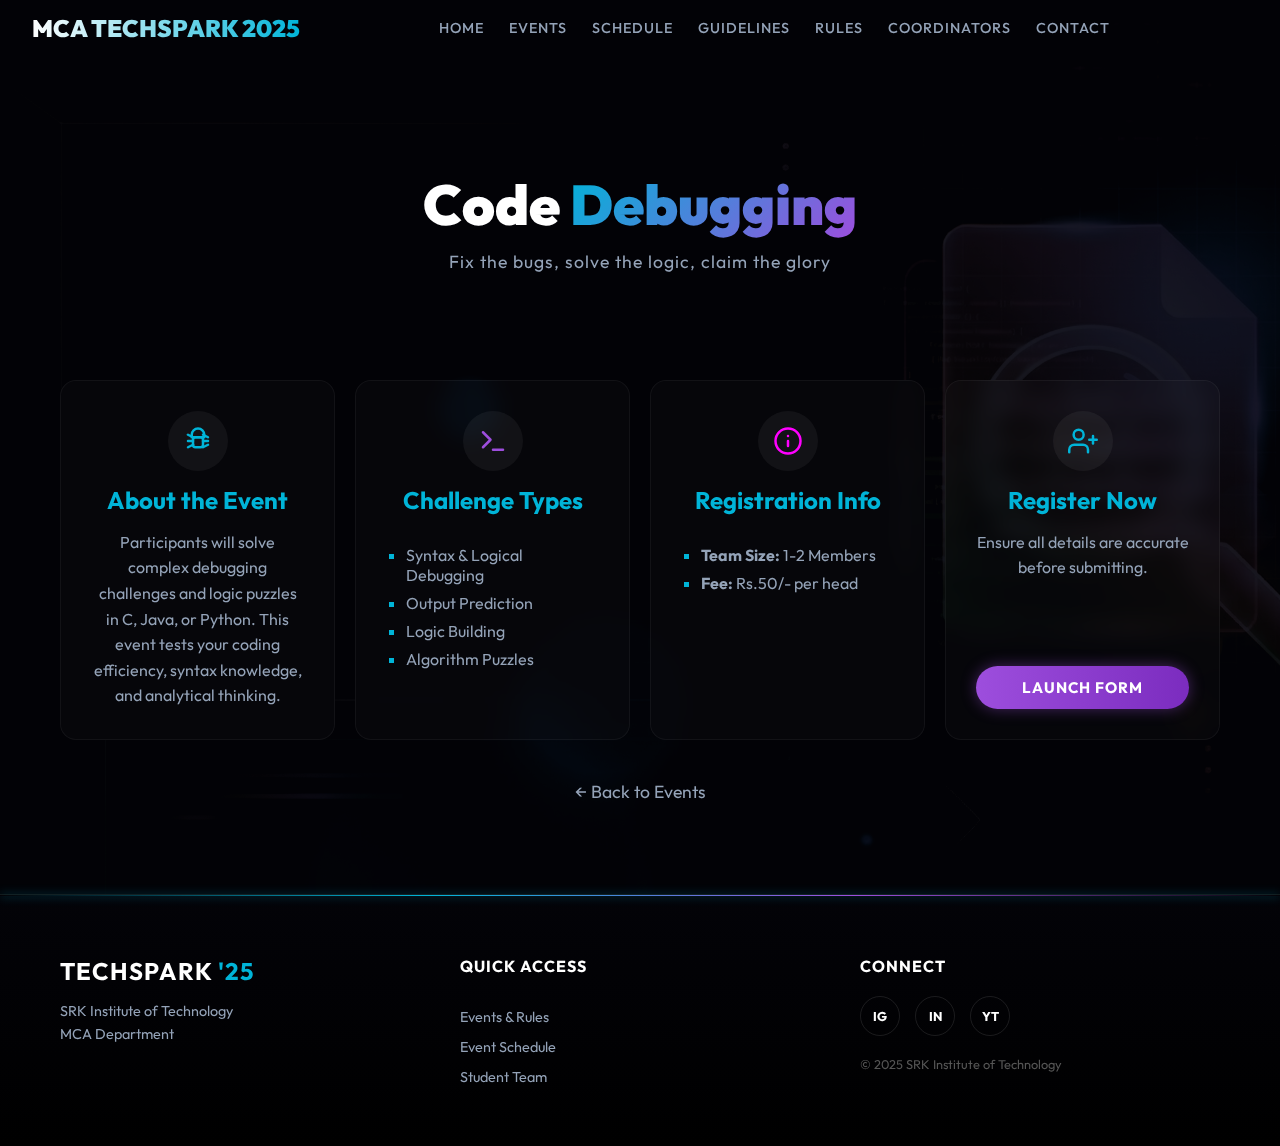
<file: event-debug.html>
<!DOCTYPE html>
<html lang="en">
<head>
    <meta charset="UTF-8">
    <meta name="viewport" content="width=device-width, initial-scale=1.0">
    <meta name="description" content="Debugging & Logic Ladder - SRK TECHSPARK 2025">
    <title>Debugging & Logic – SRK TECHSPARK 2025</title>
    <link rel="stylesheet" href="style.css">
    <script defer src="script.js"></script>
    <style>
        .card ul {
            text-align: left;
            padding-left: 20px;
            color: var(--text-secondary);
            margin-top: 15px;
        }
        .card li { margin-bottom: 8px; list-style-type: square; }
        .card li::marker { color: var(--accent-cyan); }
    </style>
</head>
<body>

    <div class="full-page-bg">
        <img src="Nowater3.jpg" alt="Debugging Background">
        <div class="bg-overlay"></div>
    </div>
    <nav id="navbar">
        <a href="index.html" class="nav-logo">MCA TECHSPARK 2025</a>
        <div class="nav-links">
            <a href="index.html">Home</a>
            <a href="events.html" class="active">Events</a>
            <a href="schedule.html">Schedule</a>
            <a href="guidelines.html">Guidelines</a>
            <a href="rules.html">Rules</a>
            <a href="coordinators.html">Coordinators</a>
            <a href="contact.html">Contact</a>
        </div>
        <div class="mobile-menu-icon">☰</div>
    </nav>

    <header class="page-hero">
        <h1 class="page-title">Code <span class="gradient-text">Debugging</span></h1>
        <p class="page-subtitle">Fix the bugs, solve the logic, claim the glory</p>
    </header>

    <section class="section-container">
        <div class="events-grid-row">

            <div class="card glass-effect">
                <div class="card-icon cyan-glow">
                    <svg viewBox="0 0 24 24" fill="none" stroke="currentColor" stroke-width="2" stroke-linecap="round" stroke-linejoin="round"><rect x="8" y="9" width="8" height="8" rx="2" ry="2"></rect><path d="M12 2a5 5 0 0 0-5 5v2h10V7a5 5 0 0 0-5-5z"></path><line x1="8" y1="12" x2="4" y2="12"></line><line x1="20" y1="12" x2="16" y2="12"></line><line x1="8" y1="15" x2="4" y2="17"></line><line x1="20" y1="15" x2="16" y2="17"></line><line x1="8" y1="9" x2="4" y2="7"></line><line x1="20" y1="9" x2="16" y2="7"></line></svg>
                </div>
                <h3>About the Event</h3>
                <p>
                    Participants will solve complex debugging challenges and logic puzzles in C, Java, or Python. This event tests your coding efficiency, syntax knowledge, and analytical thinking.
                </p>
            </div>

            <div class="card glass-effect">
                <div class="card-icon purple-glow">
                    <svg viewBox="0 0 24 24" fill="none" stroke="currentColor" stroke-width="2" stroke-linecap="round" stroke-linejoin="round"><polyline points="4 17 10 11 4 5"></polyline><line x1="12" y1="19" x2="20" y2="19"></line></svg>
                </div>
                <h3>Challenge Types</h3>
                <ul>
                    <li>Syntax & Logical Debugging</li>
                    <li>Output Prediction</li>
                    <li>Logic Building</li>
                    <li>Algorithm Puzzles</li>
                </ul>
            </div>

            <div class="card glass-effect">
                <div class="card-icon magenta-glow">
                    <svg viewBox="0 0 24 24" fill="none" stroke="currentColor" stroke-width="2" stroke-linecap="round" stroke-linejoin="round"><circle cx="12" cy="12" r="10"></circle><line x1="12" y1="16" x2="12" y2="12"></line><line x1="12" y1="8" x2="12.01" y2="8"></line></svg>
                </div>
                <h3>Registration Info</h3>
                <ul>
                    <li><strong>Team Size:</strong> 1-2 Members</li>
                    <li><strong>Fee:</strong> Rs.50/- per head</li>
                </ul>
            </div>

            <div class="card glass-effect">
                <div class="card-icon cyan-glow">
                    <svg viewBox="0 0 24 24" fill="none" stroke="currentColor" stroke-width="2" stroke-linecap="round" stroke-linejoin="round"><path d="M16 21v-2a4 4 0 0 0-4-4H5a4 4 0 0 0-4 4v2"></path><circle cx="8.5" cy="7" r="4"></circle><line x1="20" y1="8" x2="20" y2="14"></line><line x1="23" y1="11" x2="17" y2="11"></line></svg>
                </div>
                <h3>Register Now</h3>
                <p style="margin-bottom: 20px;">Ensure all details are accurate before submitting.</p>
                
                <button class="btn-event" onclick="openForm('https://forms.gle/TYRLBSiW9sKEd6Zk8')">
                    Launch Form
                </button>
            </div>

        </div>

        <div style="text-align:center; margin-top: 40px; margin-bottom: 40px;">
            <a href="events.html" class="link-view" style="font-size: 1.1rem;">← Back to Events</a>
        </div>
    </section>

    <div class="modal" id="formModal">
        <div class="modal-content">
            <span class="close-btn" onclick="closeForm()">&times;</span>
            <div class="modal-header">
                <h3>Event Registration</h3>
            </div>
            <iframe id="googleForm" src="" title="Registration Form"></iframe>
        </div>
    </div>

    <footer>
        <div class="footer-gradient-line"></div>
        <div class="footer-content">
            <div class="footer-col brand-col">
                <h4 class="footer-logo">TECHSPARK <span class="highlight">'25</span></h4>
                <p class="footer-desc">SRK Institute of Technology<br>MCA Department</p>
            </div>
            <div class="footer-col links-col">
                <h5>Quick Access</h5>
                <a href="events.html">Events & Rules</a>
                <a href="schedule.html">Event Schedule</a>
                <a href="coordinators.html">Student Team</a>
            </div>
            <div class="footer-col social-col">
                <h5>Connect</h5>
                <div class="social-icons">
                    <a href="https://www.instagram.com/srkinstituteoftechnology?igsh=MW1wZTJpMXd5dzNkZw==" target="_blank" class="social-btn">IG</a>
                    <a href="https://www.linkedin.com/school/srk-institute-of-technology-enikepadu-vijayawada-521108-cc-x4-/" target="_blank" class="social-btn">IN</a>
                    <a href="https://youtube.com/@srkinstituteoftechnology?si=50gA45SVZuwklsLE" target="_blank" class="social-btn">YT</a>
                </div>
                <p class="copyright">© 2025 SRK Institute of Technology</p>
            </div>
        </div>
    </footer>

</body>
</html>
</file>
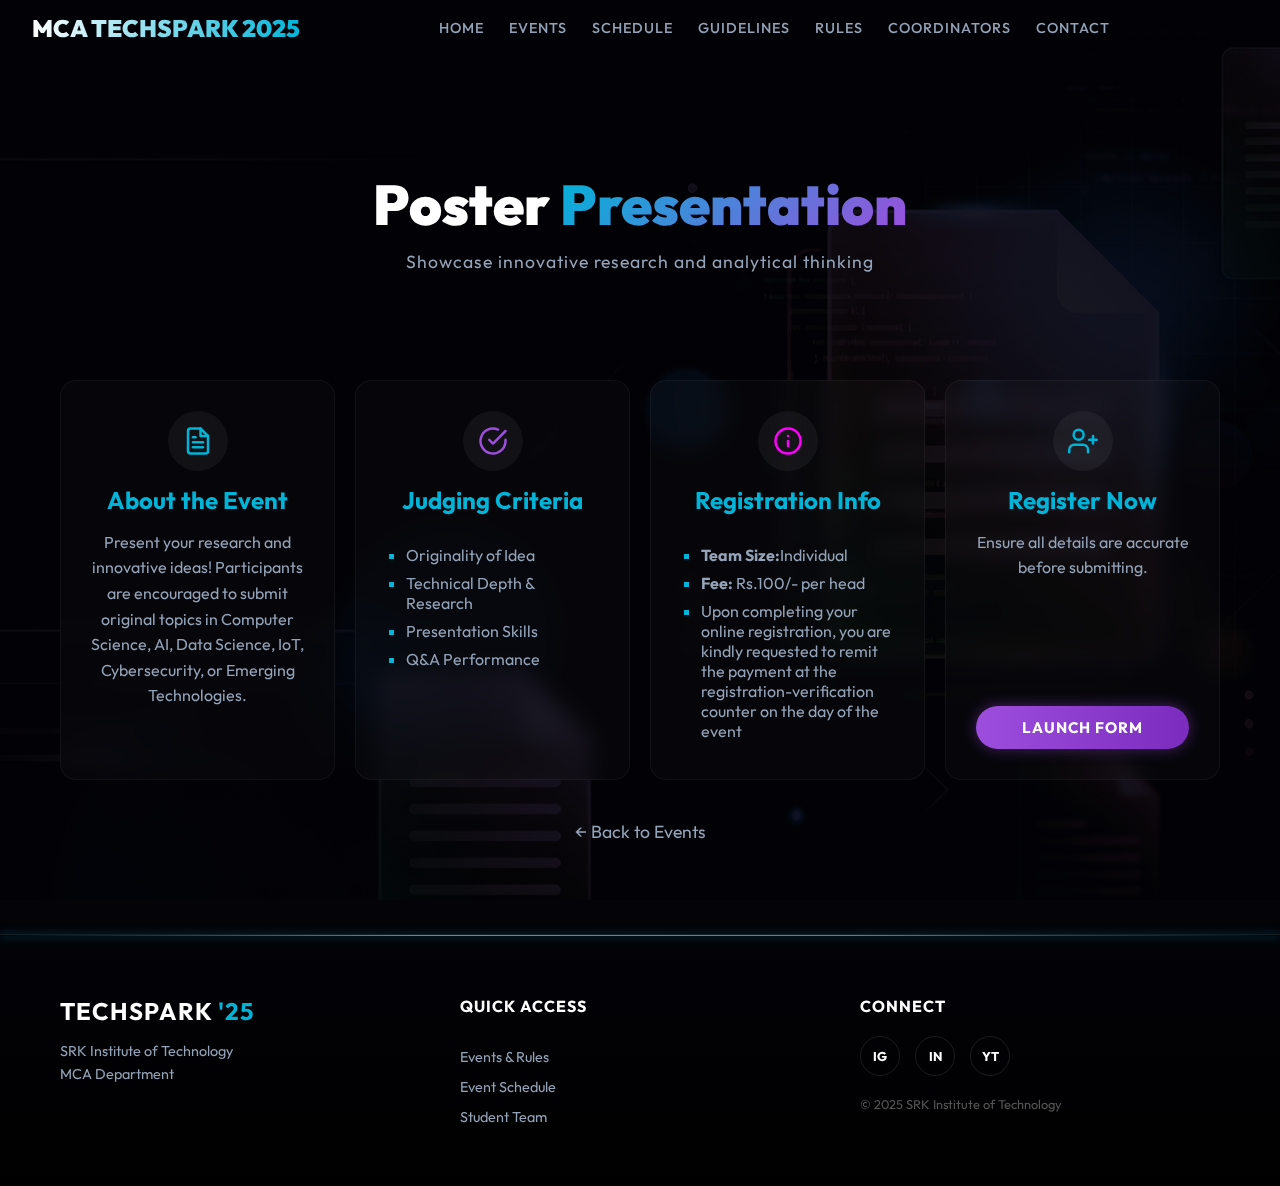
<file: event-paper.html>
<!DOCTYPE html>
<html lang="en">
<head>
    <meta charset="UTF-8">
    <meta name="viewport" content="width=device-width, initial-scale=1.0">
    <meta name="description" content="Poster Presentation - SRK TECHSPARK 2025">
    <title>Poster Presentation – SRK TECHSPARK 2025</title>
    <link rel="stylesheet" href="style.css">
    <script defer src="script.js"></script>
    <style>
        .card ul {
            text-align: left;
            padding-left: 20px;
            color: var(--text-secondary);
            margin-top: 15px;
        }
        .card li { margin-bottom: 8px; list-style-type: square; }
        .card li::marker { color: var(--accent-cyan); }
    </style>
</head>
<body>

    <div class="full-page-bg">
        <img src="Nowater1.jpg" alt="Paper Presentation Background">
        <div class="bg-overlay"></div>
    </div>
    <nav id="navbar">
        <a href="index.html" class="nav-logo">MCA TECHSPARK 2025</a>
        <div class="nav-links">
            <a href="index.html">Home</a>
            <a href="events.html" class="active">Events</a>
            <a href="schedule.html">Schedule</a>
            <a href="guidelines.html">Guidelines</a>
            <a href="rules.html">Rules</a>
            <a href="coordinators.html">Coordinators</a>
            <a href="contact.html">Contact</a>
        </div>
        <div class="mobile-menu-icon">☰</div>
    </nav>

    <header class="page-hero">
        <h1 class="page-title">Poster <span class="gradient-text">Presentation</span></h1>
        <p class="page-subtitle">Showcase innovative research and analytical thinking</p>
    </header>

    <section class="section-container">
        <div class="events-grid-row">

            <div class="card glass-effect">
                <div class="card-icon cyan-glow">
                    <svg viewBox="0 0 24 24" fill="none" stroke="currentColor" stroke-width="2" stroke-linecap="round" stroke-linejoin="round"><path d="M14 2H6a2 2 0 0 0-2 2v16a2 2 0 0 0 2 2h12a2 2 0 0 0 2-2V8z"></path><polyline points="14 2 14 8 20 8"></polyline><line x1="16" y1="13" x2="8" y2="13"></line><line x1="16" y1="17" x2="8" y2="17"></line><polyline points="10 9 9 9 8 9"></polyline></svg>
                </div>
                <h3>About the Event</h3>
                <p>
                    Present your research and innovative ideas! Participants are encouraged to submit original topics in Computer Science, AI, Data Science, IoT, Cybersecurity, or Emerging Technologies.
                </p>
            </div>

            <div class="card glass-effect">
                <div class="card-icon purple-glow">
                    <svg viewBox="0 0 24 24" fill="none" stroke="currentColor" stroke-width="2" stroke-linecap="round" stroke-linejoin="round"><path d="M22 11.08V12a10 10 0 1 1-5.93-9.14"></path><polyline points="22 4 12 14.01 9 11.01"></polyline></svg>
                </div>
                <h3>Judging Criteria</h3>
                <ul>
                    <li>Originality of Idea</li>
                    <li>Technical Depth & Research</li>
                    <li>Presentation Skills</li>
                    <li>Q&A Performance</li>
                </ul>
            </div>

            <div class="card glass-effect">
                <div class="card-icon magenta-glow">
                    <svg viewBox="0 0 24 24" fill="none" stroke="currentColor" stroke-width="2" stroke-linecap="round" stroke-linejoin="round"><circle cx="12" cy="12" r="10"></circle><line x1="12" y1="16" x2="12" y2="12"></line><line x1="12" y1="8" x2="12.01" y2="8"></line></svg>
                </div>
                <h3>Registration Info</h3>
                <ul>
                    <li><strong>Team Size:</strong>Individual</li>
                    <li><strong>Fee:</strong> Rs.100/- per head</li>
                    <li>Upon completing your online registration, you are kindly requested to remit the payment at the registration-verification counter on the day of the event</li>
                </ul>
            </div>

            <div class="card glass-effect">
                <div class="card-icon cyan-glow">
                    <svg viewBox="0 0 24 24" fill="none" stroke="currentColor" stroke-width="2" stroke-linecap="round" stroke-linejoin="round"><path d="M16 21v-2a4 4 0 0 0-4-4H5a4 4 0 0 0-4 4v2"></path><circle cx="8.5" cy="7" r="4"></circle><line x1="20" y1="8" x2="20" y2="14"></line><line x1="23" y1="11" x2="17" y2="11"></line></svg>
                </div>
                <h3>Register Now</h3>
                <p style="margin-bottom: 20px;">Ensure all details are accurate before submitting.</p>
                
                <button class="btn-event" onclick="openForm('https://forms.gle/jZgibckoqttJuYvXA')">
                    Launch Form
                </button>
            </div>

        </div>

        <div style="text-align:center; margin-top: 40px; margin-bottom: 40px;">
            <a href="events.html" class="link-view" style="font-size: 1.1rem;">← Back to Events</a>
        </div>
    </section>

    <div class="modal" id="formModal">
        <div class="modal-content">
            <span class="close-btn" onclick="closeForm()">&times;</span>
            <div class="modal-header">
                <h3>Event Registration</h3>
            </div>
            <iframe id="googleForm" src="" title="Registration Form"></iframe>
        </div>
    </div>

    <footer>
        <div class="footer-gradient-line"></div>
        <div class="footer-content">
            <div class="footer-col brand-col">
                <h4 class="footer-logo">TECHSPARK <span class="highlight">'25</span></h4>
                <p class="footer-desc">SRK Institute of Technology<br>MCA Department</p>
            </div>
            <div class="footer-col links-col">
                <h5>Quick Access</h5>
                <a href="events.html">Events & Rules</a>
                <a href="schedule.html">Event Schedule</a>
                <a href="coordinators.html">Student Team</a>
            </div>
            <div class="footer-col social-col">
                <h5>Connect</h5>
                <div class="social-icons">
                    <a href="https://www.instagram.com/srkinstituteoftechnology?igsh=MW1wZTJpMXd5dzNkZw==" target="_blank" class="social-btn">IG</a>
                    <a href="https://www.linkedin.com/school/srk-institute-of-technology-enikepadu-vijayawada-521108-cc-x4-/" target="_blank" class="social-btn">IN</a>
                    <a href="https://youtube.com/@srkinstituteoftechnology?si=50gA45SVZuwklsLE" target="_blank" class="social-btn">YT</a>
                </div>
                <p class="copyright">© 2025 SRK Institute of Technology</p>
            </div>
        </div>
    </footer>

</body>
</html>
</file>
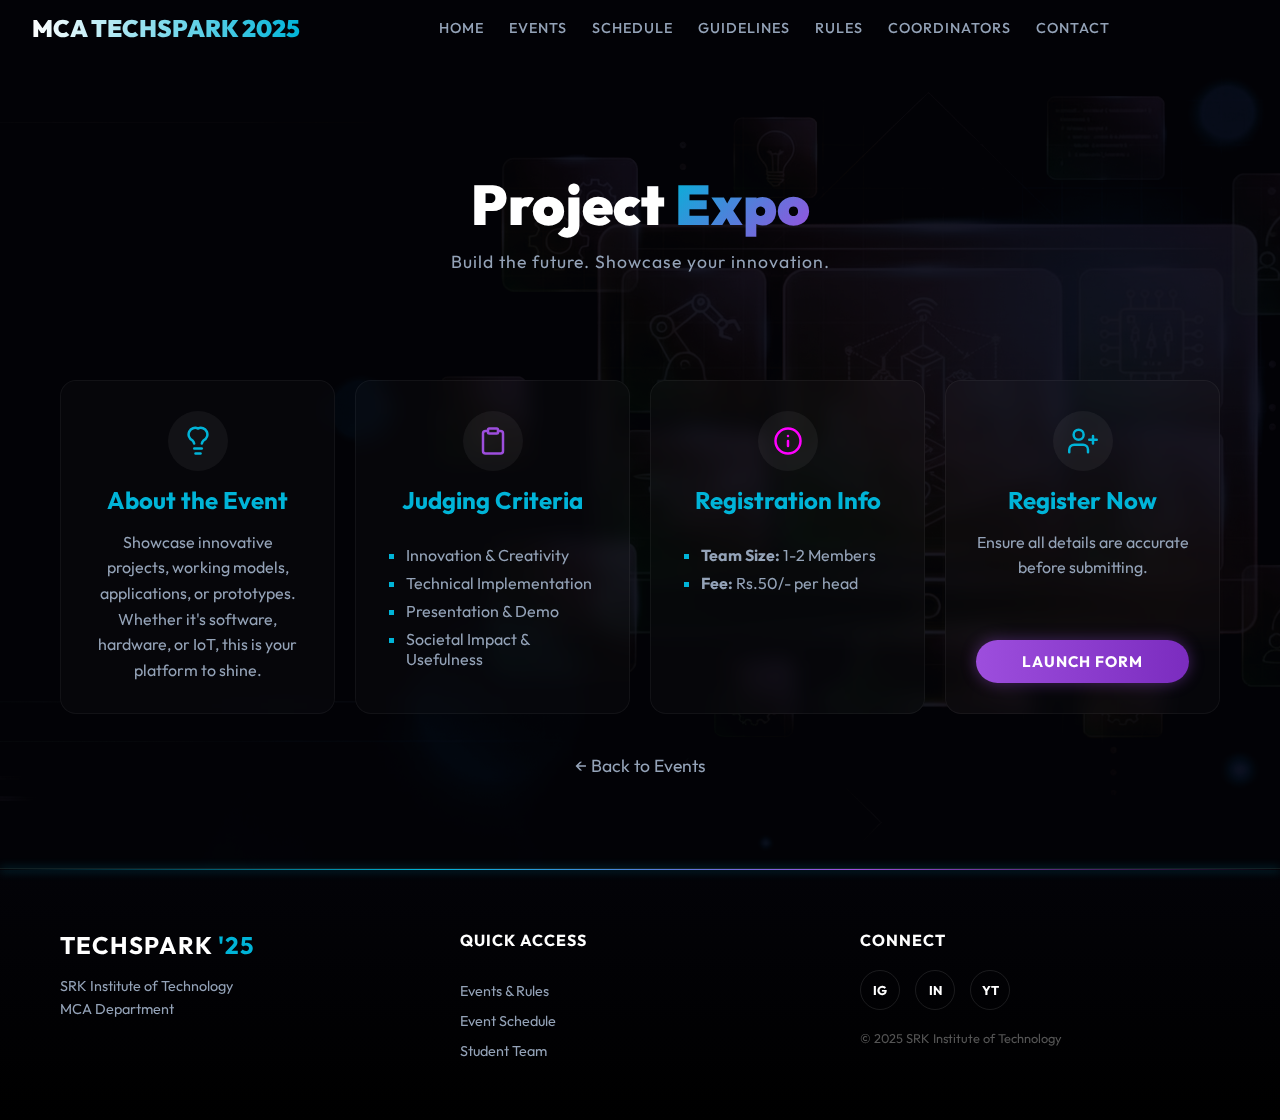
<file: event-project.html>
<!DOCTYPE html>
<html lang="en">
<head>
    <meta charset="UTF-8">
    <meta name="viewport" content="width=device-width, initial-scale=1.0">
    <meta name="description" content="Project Expo - SRK TECHSPARK 2025">
    <title>Project Expo – SRK TECHSPARK 2025</title>
    <link rel="stylesheet" href="style.css">
    <script defer src="script.js"></script>
    <style>
        .card ul {
            text-align: left;
            padding-left: 20px;
            color: var(--text-secondary);
            margin-top: 15px;
        }
        .card li { margin-bottom: 8px; list-style-type: square; }
        .card li::marker { color: var(--accent-cyan); }
    </style>
</head>
<body>

    <div class="full-page-bg">
        <img src="Nowater4.jpg" alt="Project Expo Background">
        <div class="bg-overlay"></div>
    </div>
    <nav id="navbar">
        <a href="index.html" class="nav-logo">MCA TECHSPARK 2025</a>
        <div class="nav-links">
            <a href="index.html">Home</a>
            <a href="events.html" class="active">Events</a>
            <a href="schedule.html">Schedule</a>
            <a href="guidelines.html">Guidelines</a>
            <a href="rules.html">Rules</a>
            <a href="coordinators.html">Coordinators</a>
            <a href="contact.html">Contact</a>
        </div>
        <div class="mobile-menu-icon">☰</div>
    </nav>

    <header class="page-hero">
        <h1 class="page-title">Project <span class="gradient-text">Expo</span></h1>
        <p class="page-subtitle">Build the future. Showcase your innovation.</p>
    </header>

    <section class="section-container">
        <div class="events-grid-row">

            <div class="card glass-effect">
                <div class="card-icon cyan-glow">
                    <svg viewBox="0 0 24 24" fill="none" stroke="currentColor" stroke-width="2" stroke-linecap="round" stroke-linejoin="round"><line x1="9" y1="18" x2="15" y2="18"></line><line x1="10" y1="22" x2="14" y2="22"></line><path d="M15.09 14c.18-.98.65-1.74 1.41-2.5A4.65 4.65 0 0 0 12 2a4.65 4.65 0 0 0-4.5 9.5c.76.76 1.23 1.52 1.41 2.5"></path></svg>
                </div>
                <h3>About the Event</h3>
                <p>
                    Showcase innovative projects, working models, applications, or prototypes. Whether it's software, hardware, or IoT, this is your platform to shine.
                </p>
            </div>

            <div class="card glass-effect">
                <div class="card-icon purple-glow">
                    <svg viewBox="0 0 24 24" fill="none" stroke="currentColor" stroke-width="2" stroke-linecap="round" stroke-linejoin="round"><path d="M16 4h2a2 2 0 0 1 2 2v14a2 2 0 0 1-2 2H6a2 2 0 0 1-2-2V6a2 2 0 0 1 2-2h2"></path><rect x="8" y="2" width="8" height="4" rx="1" ry="1"></rect></svg>
                </div>
                <h3>Judging Criteria</h3>
                <ul>
                    <li>Innovation & Creativity</li>
                    <li>Technical Implementation</li>
                    <li>Presentation & Demo</li>
                    <li>Societal Impact & Usefulness</li>
                </ul>
            </div>

            <div class="card glass-effect">
                <div class="card-icon magenta-glow">
                    <svg viewBox="0 0 24 24" fill="none" stroke="currentColor" stroke-width="2" stroke-linecap="round" stroke-linejoin="round"><circle cx="12" cy="12" r="10"></circle><line x1="12" y1="16" x2="12" y2="12"></line><line x1="12" y1="8" x2="12.01" y2="8"></line></svg>
                </div>
                <h3>Registration Info</h3>
                <ul>
                    <li><strong>Team Size:</strong> 1-2 Members</li>
                    <li><strong>Fee:</strong> Rs.50/- per head</li>
                </ul>
            </div>

            <div class="card glass-effect">
                <div class="card-icon cyan-glow">
                    <svg viewBox="0 0 24 24" fill="none" stroke="currentColor" stroke-width="2" stroke-linecap="round" stroke-linejoin="round"><path d="M16 21v-2a4 4 0 0 0-4-4H5a4 4 0 0 0-4 4v2"></path><circle cx="8.5" cy="7" r="4"></circle><line x1="20" y1="8" x2="20" y2="14"></line><line x1="23" y1="11" x2="17" y2="11"></line></svg>
                </div>
                <h3>Register Now</h3>
                <p style="margin-bottom: 20px;">Ensure all details are accurate before submitting.</p>
                
                <button class="btn-event" onclick="openForm('https://forms.gle/4Ct3JKKS3rzFyeWD7')">
                    Launch Form
                </button>
            </div>

        </div>

        <div style="text-align:center; margin-top: 40px; margin-bottom: 40px;">
            <a href="events.html" class="link-view" style="font-size: 1.1rem;">← Back to Events</a>
        </div>
    </section>

    <div class="modal" id="formModal">
        <div class="modal-content">
            <span class="close-btn" onclick="closeForm()">&times;</span>
            <div class="modal-header">
                <h3>Event Registration</h3>
            </div>
            <iframe id="googleForm" src="" title="Registration Form"></iframe>
        </div>
    </div>

    <footer>
        <div class="footer-gradient-line"></div>
        <div class="footer-content">
            <div class="footer-col brand-col">
                <h4 class="footer-logo">TECHSPARK <span class="highlight">'25</span></h4>
                <p class="footer-desc">SRK Institute of Technology<br>MCA Department</p>
            </div>
            <div class="footer-col links-col">
                <h5>Quick Access</h5>
                <a href="events.html">Events & Rules</a>
                <a href="schedule.html">Event Schedule</a>
                <a href="coordinators.html">Student Team</a>
            </div>
            <div class="footer-col social-col">
                <h5>Connect</h5>
                <div class="social-icons">
                    <a href="https://www.instagram.com/srkinstituteoftechnology?igsh=MW1wZTJpMXd5dzNkZw==" target="_blank" class="social-btn">IG</a>
                    <a href="https://www.linkedin.com/school/srk-institute-of-technology-enikepadu-vijayawada-521108-cc-x4-/" target="_blank" class="social-btn">IN</a>
                    <a href="https://youtube.com/@srkinstituteoftechnology?si=50gA45SVZuwklsLE" target="_blank" class="social-btn">YT</a>
                </div>
                <p class="copyright">© 2025 SRK Institute of Technology</p>
            </div>
        </div>
    </footer>

</body>
</html>
</file>
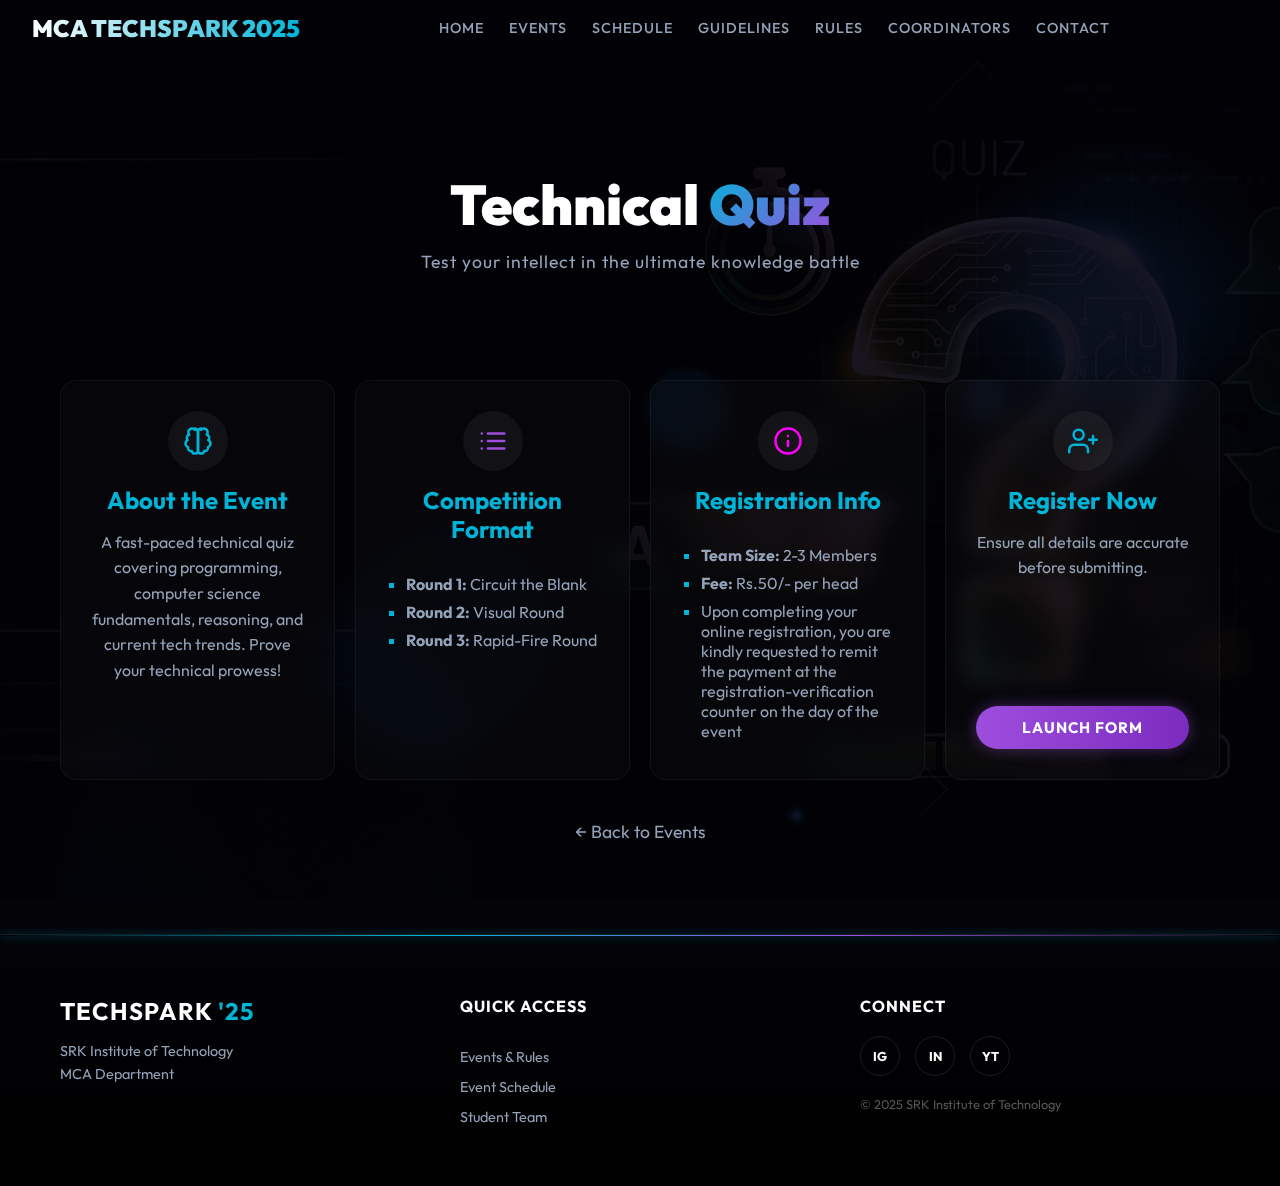
<file: event-quiz.html>
<!DOCTYPE html>
<html lang="en">
<head>
    <meta charset="UTF-8">
    <meta name="viewport" content="width=device-width, initial-scale=1.0">
    <meta name="description" content="Technical Quiz Competition - SRK TECHSPARK 2025">
    <title>Technical Quiz – SRK TECHSPARK 2025</title>
    <link rel="stylesheet" href="style.css">
    <script defer src="script.js"></script>
    <style>
        .card ul {
            text-align: left;
            padding-left: 20px;
            color: var(--text-secondary);
            margin-top: 15px;
        }
        .card li { margin-bottom: 8px; list-style-type: square; }
        .card li::marker { color: var(--accent-cyan); }
    </style>
</head>
<body>

    <div class="full-page-bg">
        <img src="Nowater2.jpg" alt="Quiz Background">
        <div class="bg-overlay"></div>
    </div>
    <nav id="navbar">
        <a href="index.html" class="nav-logo">MCA TECHSPARK 2025</a>
        <div class="nav-links">
            <a href="index.html">Home</a>
            <a href="events.html" class="active">Events</a>
            <a href="schedule.html">Schedule</a>
            <a href="guidelines.html">Guidelines</a>
            <a href="rules.html">Rules</a>
            <a href="coordinators.html">Coordinators</a>
            <a href="contact.html">Contact</a>
        </div>
        <div class="mobile-menu-icon">☰</div>
    </nav>

    <header class="page-hero">
        <h1 class="page-title">Technical <span class="gradient-text">Quiz</span></h1>
        <p class="page-subtitle">Test your intellect in the ultimate knowledge battle</p>
    </header>

    <section class="section-container">
        <div class="events-grid-row">

            <div class="card glass-effect">
                <div class="card-icon cyan-glow">
                    <svg viewBox="0 0 24 24" fill="none" stroke="currentColor" stroke-width="2" stroke-linecap="round" stroke-linejoin="round"><path d="M9.5 2A2.5 2.5 0 0 1 12 4.5v15a2.5 2.5 0 0 1-4.96.44 2.5 2.5 0 0 1-2.96-3.08 3 3 0 0 1-.34-5.58 2.5 2.5 0 0 1 1.32-4.24 2.5 2.5 0 0 1 4.44-4A2.5 2.5 0 0 1 9.5 2Z"></path><path d="M14.5 2A2.5 2.5 0 0 0 12 4.5v15a2.5 2.5 0 0 0 4.96.44 2.5 2.5 0 0 0 2.96-3.08 3 3 0 0 0 .34-5.58 2.5 2.5 0 0 0-1.32-4.24 2.5 2.5 0 0 0-4.44-4A2.5 2.5 0 0 0 14.5 2Z"></path></svg>
                </div>
                <h3>About the Event</h3>
                <p>
                    A fast-paced technical quiz covering programming, computer science fundamentals, reasoning, and current tech trends. Prove your technical prowess!
                </p>
            </div>

            <div class="card glass-effect">
                <div class="card-icon purple-glow">
                    <svg viewBox="0 0 24 24" fill="none" stroke="currentColor" stroke-width="2" stroke-linecap="round" stroke-linejoin="round"><line x1="8" y1="6" x2="21" y2="6"></line><line x1="8" y1="12" x2="21" y2="12"></line><line x1="8" y1="18" x2="21" y2="18"></line><line x1="3" y1="6" x2="3.01" y2="6"></line><line x1="3" y1="12" x2="3.01" y2="12"></line><line x1="3" y1="18" x2="3.01" y2="18"></line></svg>
                </div>
                <h3>Competition Format</h3>
                <ul>
                    <li><strong>Round 1:</strong> Circuit the Blank</li>
                    <li><strong>Round 2:</strong> Visual Round</li>
                    <li><strong>Round 3:</strong> Rapid-Fire Round</li>
                </ul>
            </div>

            <div class="card glass-effect">
                <div class="card-icon magenta-glow">
                    <svg viewBox="0 0 24 24" fill="none" stroke="currentColor" stroke-width="2" stroke-linecap="round" stroke-linejoin="round"><circle cx="12" cy="12" r="10"></circle><line x1="12" y1="16" x2="12" y2="12"></line><line x1="12" y1="8" x2="12.01" y2="8"></line></svg>
                </div>
                <h3>Registration Info</h3>
                <ul>
                    <li><strong>Team Size:</strong> 2-3 Members</li>
                    <li><strong>Fee:</strong> Rs.50/- per head</li>
                    <li>Upon completing your online registration, you are kindly requested to remit the payment at the registration-verification counter on the day of the event</li>
                </ul>
            </div>

            <div class="card glass-effect">
                <div class="card-icon cyan-glow">
                    <svg viewBox="0 0 24 24" fill="none" stroke="currentColor" stroke-width="2" stroke-linecap="round" stroke-linejoin="round"><path d="M16 21v-2a4 4 0 0 0-4-4H5a4 4 0 0 0-4 4v2"></path><circle cx="8.5" cy="7" r="4"></circle><line x1="20" y1="8" x2="20" y2="14"></line><line x1="23" y1="11" x2="17" y2="11"></line></svg>
                </div>
                <h3>Register Now</h3>
                <p style="margin-bottom: 20px;">Ensure all details are accurate before submitting.</p>
                
                <button class="btn-event" onclick="openForm('https://forms.gle/Qy1AHiwvUVfsF3AbA')">
                    Launch Form
                </button>
            </div>

        </div>

        <div style="text-align:center; margin-top: 40px; margin-bottom: 40px;">
            <a href="events.html" class="link-view" style="font-size: 1.1rem;">← Back to Events</a>
        </div>
    </section>

    <div class="modal" id="formModal">
        <div class="modal-content">
            <span class="close-btn" onclick="closeForm()">&times;</span>
            <div class="modal-header">
                <h3>Event Registration</h3>
            </div>
            <iframe id="googleForm" src="" title="Registration Form"></iframe>
        </div>
    </div>

    <footer>
        <div class="footer-gradient-line"></div>
        <div class="footer-content">
            <div class="footer-col brand-col">
                <h4 class="footer-logo">TECHSPARK <span class="highlight">'25</span></h4>
                <p class="footer-desc">SRK Institute of Technology<br>MCA Department</p>
            </div>
            <div class="footer-col links-col">
                <h5>Quick Access</h5>
                <a href="events.html">Events & Rules</a>
                <a href="schedule.html">Event Schedule</a>
                <a href="coordinators.html">Student Team</a>
            </div>
            <div class="footer-col social-col">
                <h5>Connect</h5>
                <div class="social-icons">
                    <a href="https://www.instagram.com/srkinstituteoftechnology?igsh=MW1wZTJpMXd5dzNkZw==" target="_blank" class="social-btn">IG</a>
                    <a href="https://www.linkedin.com/school/srk-institute-of-technology-enikepadu-vijayawada-521108-cc-x4-/" target="_blank" class="social-btn">IN</a>
                    <a href="https://youtube.com/@srkinstituteoftechnology?si=50gA45SVZuwklsLE" target="_blank" class="social-btn">YT</a>
                </div>
                <p class="copyright">© 2025 SRK Institute of Technology</p>
            </div>
        </div>
    </footer>

</body>
</html>
</file>
<file: style.css>
/* --- IMPORTS --- */
@import url('https://fonts.googleapis.com/css2?family=Outfit:wght@300;500;700;900&display=swap');

/* --- 1. DESIGN TOKENS --- */
:root {
    --bg-deep: #030308;
    --accent-purple: #9d4edd;
    --accent-cyan: #00b4d8;
    --glass-surface: rgba(255, 255, 255, 0.03);
    --glass-border: rgba(255, 255, 255, 0.08);
    --text-primary: #ffffff;
    --text-secondary: #94a3b8;
}

* {
    box-sizing: border-box;
}

body {
    margin: 0;
    font-family: 'Outfit', sans-serif;
    background-color: var(--bg-deep);
    color: var(--text-primary);
    overflow-x: hidden;
}

/* --- 2. BACKGROUND MESH --- */
.background-glow {
    position: fixed;
    top: 0;
    left: 0;
    width: 100vw;
    height: 100vh;
    z-index: -1;
    background: 
        radial-gradient(circle at 15% 50%, rgba(86, 11, 173, 0.15) 0%, transparent 50%),
        radial-gradient(circle at 85% 30%, rgba(72, 202, 228, 0.15) 0%, transparent 50%);
    filter: blur(60px);
}

/* --- 3. NAVIGATION --- */
nav {
    display: flex;
    align-items: center;
    justify-content: space-between; 
    padding: 0.8rem 2rem;
    position: fixed;
    width: 100%;
    top: 0;
    z-index: 1000;
    transition: background 0.3s, backdrop-filter 0.3s;
}

nav.scrolled {
    background: rgba(3, 3, 8, 0.85);
    backdrop-filter: blur(12px);
    border-bottom: 1px solid var(--glass-border);
}

.nav-logo {
    font-weight: 900;
    font-size: 1.5rem;
    background: linear-gradient(90deg, #fff, var(--accent-cyan));
    -webkit-background-clip: text;
    -webkit-text-fill-color: transparent;
    text-decoration: none;
    cursor: pointer;
    z-index: 2;
    flex-shrink: 0; 
}

.nav-links {
    position: static;
    transform: none;
    display: flex;
    gap: 25px;
    margin-left: auto;
    margin-right: auto;
}

.nav-links a {
    color: var(--text-secondary);
    text-decoration: none;
    font-weight: 500;
    font-size: 0.9rem;
    text-transform: uppercase;
    letter-spacing: 1px;
    transition: color 0.3s;
    white-space: nowrap; 
}

.nav-links a:hover {
    color: #fff;
    text-shadow: 0 0 10px var(--accent-cyan);
}

.mobile-menu-icon {
    display: none;
    cursor: pointer;
    font-size: 1.5rem;
    color: white;
}

/* --- 4. HERO SECTION --- */
.hero {
    min-height: 90vh; 
    display: flex;
    flex-direction: column;
    justify-content: center;
    align-items: center;
    text-align: center;
    padding: 100px 20px 60px; 
    position: relative; 
    overflow: hidden;   
}

/* --- SRK HEADER --- */
.srk-quantum-header {
    display: flex;
    flex-direction: column; 
    align-items: center;
    justify-content: center;
    width: 100%;
    max-width: 1000px;
    gap: 30px; 
    background: transparent;
    border: none;
    box-shadow: none;
    backdrop-filter: none;
}

.header-left .main-logo {
    height: 140px; 
    width: auto;
    filter: drop-shadow(0 0 20px rgba(0, 180, 216, 0.3)); 
    transition: transform 0.3s;
}

.header-left .main-logo:hover {
    transform: scale(1.05);
}

.header-center {
    text-align: center;
    padding: 0 10px;
}

.institution-name {
    font-size: 2.5rem; 
    margin: 0 0 15px 0;
    font-weight: 800;
    letter-spacing: 1px;
    background: linear-gradient(90deg, var(--accent-cyan), #ffffff, var(--accent-cyan));
    -webkit-background-clip: text;
    -webkit-text-fill-color: transparent;
    text-shadow: 0 0 30px rgba(0, 180, 216, 0.2);
}

.details-line {
    font-size: 1.1rem;
    color: #e2e8f0;
    margin: 6px 0;
    font-weight: 500;
}

.details-line.small {
    font-size: 0.9rem;
    color: var(--text-secondary);
    max-width: 800px;
    margin-left: auto;
    margin-right: auto;
}

.details-line.location {
    font-size: 0.95rem;
    color: var(--accent-cyan);
    margin-top: 15px;
    text-transform: uppercase;
    letter-spacing: 2px;
}

.header-right {
    display: flex;
    gap: 20px;
    align-items: center;
    margin-top: 10px;
}

.header-right .badge {
    height: 70px; 
    width: auto;
    border-radius: 6px;
    background: rgba(255,255,255,0.9);
    padding: 4px;
    box-shadow: 0 0 15px rgba(255,255,255,0.1);
}

/* --- CYBER COLLEGE OVERLAY --- */
.cyber-overlay {
    position: absolute;
    top: 0;
    left: 0;
    width: 100%;
    height: 100%;
    z-index: -1; 
    opacity: 0.6; 
}

.cyber-overlay img {
    width: 100%;
    height: 100%;
    object-fit: cover;
    filter: grayscale(100%) brightness(40%) contrast(120%) sepia(100%) hue-rotate(130deg) saturate(200%);
    animation: zoomIn 10s ease-out infinite alternate;
}

.overlay-gradient {
    position: absolute;
    bottom: 0;
    left: 0;
    width: 100%;
    height: 100%;
    background: linear-gradient(to bottom, transparent 0%, var(--bg-deep) 90%);
}

@keyframes zoomIn {
    0% { transform: scale(1); }
    100% { transform: scale(1.1); }
}

/* ==========================================================================
   5. NEW CARDS (FIXED: NO OVERLAP)
   ========================================================================== */
.section-container {
    max-width: 1200px;
    margin: 20px auto 80px auto; 
    padding: 0 20px;
    position: relative; 
    z-index: 1;
}

.grid {
    display: grid;
    grid-template-columns: repeat(auto-fit, minmax(300px, 1fr));
    gap: 24px;
}

.card {
    background: rgba(255, 255, 255, 0.02);
    border: 1px solid rgba(255, 255, 255, 0.05);
    border-radius: 16px;
    padding: 30px;
    text-align: center;
    position: relative;
    overflow: hidden;
    backdrop-filter: blur(10px);
    
    /* ANIMATION INIT: Slide UP instead of SIDEWAYS */
    opacity: 0; 
    transform: translateY(50px); /* Start lower */
    transition: all 0.8s cubic-bezier(0.25, 1, 0.5, 1);
}

.card.show {
    opacity: 1;
    transform: translateY(0); /* Rise to normal position */
}

/* Delays for Wave Effect */
.card:nth-child(1) { transition-delay: 0.1s; }
.card:nth-child(2) { transition-delay: 0.3s; }
.card:nth-child(3) { transition-delay: 0.5s; }

.card:hover {
    transform: translateY(-10px);
    background: rgba(255, 255, 255, 0.04);
    border-color: rgba(255, 255, 255, 0.2);
    box-shadow: 0 10px 30px rgba(0, 0, 0, 0.5);
    transition-delay: 0s; 
}

.card h3 {
    font-size: 1.5rem;
    margin-top: 0;
    color: var(--accent-cyan);
}

.card p {
    color: var(--text-secondary);
    line-height: 1.6;
}

.card-icon {
    width: 60px;
    height: 60px;
    margin: 0 auto 20px auto;
    border-radius: 50%;
    display: flex;
    align-items: center;
    justify-content: center;
    background: rgba(255, 255, 255, 0.05);
    transition: transform 0.4s, box-shadow 0.4s;
}

.card-icon svg { width: 30px; height: 30px; stroke-width: 2; }
.cyan-glow svg { stroke: var(--accent-cyan); }
.card:hover .cyan-glow { box-shadow: 0 0 20px rgba(0, 180, 216, 0.4); transform: scale(1.1); }
.purple-glow svg { stroke: var(--accent-purple); }
.card:hover .purple-glow { box-shadow: 0 0 20px rgba(157, 78, 221, 0.4); transform: scale(1.1); }
.magenta-glow svg { stroke: #ff00ff; }
.card:hover .magenta-glow { box-shadow: 0 0 20px rgba(255, 0, 255, 0.4); transform: scale(1.1); }


/* ==========================================================================
   6. FOOTER
   ========================================================================== */
footer {
    margin-top: 80px;
    background: linear-gradient(to bottom, rgba(3,3,8,0.95), #000);
    padding: 0;
    position: relative;
    width: 100%;
    z-index: 10;
    border-top: 1px solid var(--glass-border);
}

.footer-gradient-line {
    height: 1px;
    width: 100%;
    background: linear-gradient(90deg, transparent, var(--accent-cyan), var(--accent-purple), transparent);
    box-shadow: 0 0 10px var(--accent-cyan);
}

.footer-content {
    max-width: 1200px;
    margin: 0 auto;
    padding: 60px 20px;
    display: grid;
    grid-template-columns: repeat(auto-fit, minmax(250px, 1fr));
    gap: 40px;
    text-align: left;
}

/* Brand Col */
.footer-logo {
    font-size: 1.5rem;
    color: white;
    margin-bottom: 10px;
    letter-spacing: 1px;
    margin-top: 0;
}
.footer-logo .highlight { color: var(--accent-cyan); }
.footer-desc {
    color: var(--text-secondary);
    font-size: 0.9rem;
    line-height: 1.6;
}

/* Link Cols */
.footer-col h5 {
    color: white;
    font-size: 1rem;
    margin-bottom: 20px;
    text-transform: uppercase;
    letter-spacing: 1px;
    margin-top: 0;
}

.links-col {
    display: flex;
    flex-direction: column;
    gap: 12px;
}
.links-col a {
    color: var(--text-secondary);
    text-decoration: none;
    font-size: 0.9rem;
    transition: color 0.3s, padding-left 0.3s;
}
.links-col a:hover {
    color: var(--accent-cyan);
    padding-left: 5px;
}

/* Social Col */
.social-icons {
    display: flex;
    gap: 15px;
    margin-bottom: 20px;
}
.social-btn {
    width: 40px;
    height: 40px;
    border: 1px solid rgba(255,255,255,0.1);
    border-radius: 50%;
    display: flex;
    align-items: center;
    justify-content: center;
    color: white;
    text-decoration: none;
    font-size: 0.8rem;
    font-weight: bold;
    transition: all 0.3s;
}
.social-btn:hover {
    background: var(--accent-cyan);
    color: black;
    border-color: var(--accent-cyan);
    box-shadow: 0 0 15px var(--accent-cyan);
}
.copyright {
    font-size: 0.8rem;
    color: #555;
    margin: 0;
}

/* ==========================================================================
   RESPONSIVE
   ========================================================================== */

@media (max-width: 1024px) {
    .institution-name { font-size: 2rem; }
    .mobile-menu-icon { display: block; }

    .nav-links {
        display: none; 
        position: absolute;
        top: 100%; 
        left: 0;
        width: 100%;
        flex-direction: column;
        background: rgba(5, 5, 16, 0.95); 
        backdrop-filter: blur(20px);
        border-bottom: 1px solid var(--glass-border);
        padding: 10px 0; 
        gap: 0;
        box-shadow: 0 10px 30px rgba(0,0,0,0.5);
    }

    .nav-links.active {
        display: flex;
        animation: slideDown 0.3s cubic-bezier(0.16, 1, 0.3, 1);
    }

    .nav-links a {
        padding: 12px 0;
        text-align: center;
        width: 100%;
        border-bottom: 1px solid rgba(255, 255, 255, 0.03); 
        font-size: 0.95rem; 
        letter-spacing: 2px;
    }
    
    .nav-links a:last-child { border-bottom: none; }

    .nav-links a:hover {
        background: rgba(255, 255, 255, 0.05);
        color: var(--accent-cyan);
        text-shadow: none; 
    }
}

@media (max-width: 768px) {
    .header-left .main-logo { height: 100px; }
    .institution-name { font-size: 1.6rem; }
    .header-right .badge { height: 50px; }
    .cyber-overlay img { opacity: 0.4; } 

    .footer-content {
        grid-template-columns: 1fr;
        text-align: center;
        gap: 30px;
    }
    .links-col { align-items: center; }
    .social-icons { justify-content: center; }
}

@keyframes slideDown {
    from { opacity: 0; transform: translateY(-10px); }
    to { opacity: 1; transform: translateY(0); }
}
/* ==========================================================================
   7. INNER PAGE STYLES (Events, Schedule, etc.)
   ========================================================================== */

/* Page Hero (Shorter than Index Hero) */
.page-hero {
    min-height: 40vh;
    display: flex;
    flex-direction: column;
    justify-content: center;
    align-items: center;
    text-align: center;
    padding-top: 100px; /* Space for Navbar */
    position: relative;
    overflow: hidden;
}
.page-title, .page-subtitle {
    position: relative;
    z-index: 2;
}
.page-title {
    font-size: 3.5rem;
    font-weight: 900;
    margin: 0;
    color: white;
}

.page-subtitle {
    color: var(--text-secondary);
    font-size: 1.1rem;
    margin-top: 10px;
    letter-spacing: 1px;
}

.gradient-text {
    background: linear-gradient(135deg, var(--accent-cyan), var(--accent-purple));
    -webkit-background-clip: text;
    -webkit-text-fill-color: transparent;
}

/* Card Actions (Buttons & Links) */
.card-actions {
    margin-top: 25px;
    display: flex;
    flex-direction: column;
    gap: 15px;
    align-items: center;
}

.link-view {
    color: var(--text-secondary);
    text-decoration: none;
    font-size: 0.9rem;
    border-bottom: 1px solid transparent;
    transition: all 0.3s;
}

.link-view:hover {
    color: var(--accent-cyan);
    border-bottom-color: var(--accent-cyan);
    padding-left: 5px;
}

/* Neon Register Button */
.btn-event {
    background: linear-gradient(90deg, var(--accent-purple), #7b2cbf);
    color: white;
    border: none;
    padding: 12px 30px;
    border-radius: 50px;
    font-size: 0.95rem;
    font-weight: bold;
    cursor: pointer;
    box-shadow: 0 0 15px rgba(157, 78, 221, 0.4);
    transition: transform 0.2s, box-shadow 0.2s;
    text-transform: uppercase;
    letter-spacing: 1px;
    font-family: 'Outfit', sans-serif;
}

.btn-event:hover {
    transform: translateY(-2px);
    box-shadow: 0 0 25px rgba(157, 78, 221, 0.6);
}

/* ==========================================================================
   8. MODAL STYLES (Google Form Popup)
   ========================================================================== */
.modal {
    display: none; /* Hidden by default */
    position: fixed;
    z-index: 2000;
    left: 0;
    top: 0;
    width: 100%;
    height: 100%;
    overflow: auto;
    background-color: rgba(0, 0, 0, 0.85); /* Dark overlay */
    backdrop-filter: blur(5px);
    animation: fadeIn 0.3s;
}

.modal-content {
    background-color: #1a1a2e;
    margin: 5% auto;
    width: 90%;
    max-width: 600px;
    height: 80vh;
    border-radius: 12px;
    position: relative;
    border: 1px solid var(--accent-cyan);
    box-shadow: 0 0 30px rgba(0, 180, 216, 0.2);
    display: flex;
    flex-direction: column;
}

.modal-header {
    padding: 15px;
    background: linear-gradient(90deg, var(--accent-purple), var(--accent-cyan));
    color: white;
    text-align: center;
    border-radius: 12px 12px 0 0;
}

.modal-header h3 { margin: 0; }

.close-btn {
    color: white;
    position: absolute;
    top: 10px;
    right: 20px;
    font-size: 28px;
    font-weight: bold;
    cursor: pointer;
    transition: color 0.3s;
    z-index: 10;
}

.close-btn:hover { color: #ff4444; }

#googleForm {
    width: 100%;
    height: 100%;
    border: none;
    border-radius: 0 0 12px 12px;
    background: white; /* Forms look better on white */
}

@keyframes fadeIn {
    from { opacity: 0; }
    to { opacity: 1; }
}

/* Responsive Font for Inner Pages */
@media (max-width: 768px) {
    .page-title { font-size: 2.5rem; }
    .modal-content { margin: 10% auto; height: 70vh; }
}
/* ==========================================================================
   9. EVENTS SINGLE ROW LAYOUT
   ========================================================================== */

.section-container {
    max-width: 1200px;
    margin: 20px auto 80px auto; 
    padding: 0 20px;
    position: relative; 
    z-index: 1;
}

/* Standard Grid (3 cols) */
.grid {
    display: grid;
    grid-template-columns: repeat(auto-fit, minmax(300px, 1fr));
    gap: 24px;
}

/* Forced 4-Col Row (Events, Team) */
.events-grid-row {
    display: grid;
    grid-template-columns: repeat(4, 1fr); 
    gap: 20px;
    width: 100%;
}

/* --- THE CARD STYLE --- */
.card {
    background: rgba(255, 255, 255, 0.02);
    border: 1px solid rgba(255, 255, 255, 0.05);
    border-radius: 16px;
    padding: 30px;
    text-align: center;
    position: relative;
    overflow: hidden;
    backdrop-filter: blur(10px);
    
    /* --- FLEXBOX MAGIC FOR ALIGNMENT --- */
    display: flex;
    flex-direction: column;
    justify-content: flex-start; /* Content starts at top */
    align-items: center;
    height: 100%; /* Forces card to fill the grid row height */
    gap: 15px;
    
    /* Animation */
    opacity: 0; 
    transform: translateY(50px); 
    transition: all 0.8s cubic-bezier(0.25, 1, 0.5, 1);
}

.card.show { opacity: 1; transform: translateY(0); }

.card:hover {
    transform: translateY(-10px);
    background: rgba(255, 255, 255, 0.04);
    border-color: rgba(255, 255, 255, 0.2);
    box-shadow: 0 10px 30px rgba(0, 0, 0, 0.5);
    transition-delay: 0s; 
}

/* --- CONTENT STYLING --- */
.card h3 {
    font-size: 1.5rem;
    margin: 0; /* Remove margin to let gap handle spacing */
    color: var(--accent-cyan);
    line-height: 1.2;
}

.card p {
    color: var(--text-secondary);
    line-height: 1.6;
    margin: 0;
    flex-grow: 0;
}

/* Ensure lists align left */
.card ul {
    text-align: left;
    width: 100%;
    padding-left: 20px;
    margin: 0;
    color: var(--text-secondary);
}
.card li { margin-bottom: 8px; }

/* --- BUTTON ALIGNMENT (The Fix) --- */
/* This pushes ANY button or action container to the absolute bottom */
.card .card-actions,
.card button,
.card .btn-event,
.card .toggle-btn {
    margin-top: auto; /* This fills all available empty space above the button */
    width: 100%; 
}

/* Card Icons */
.card-icon {
    width: 60px;
    height: 60px;
    margin: 0; 
    border-radius: 50%;
    display: flex;
    align-items: center;
    justify-content: center;
    background: rgba(255, 255, 255, 0.05);
    transition: transform 0.4s, box-shadow 0.4s;
    flex-shrink: 0;
}
.card-icon svg { width: 30px; height: 30px; stroke-width: 2; }

/* Glow Colors */
.cyan-glow svg { stroke: var(--accent-cyan); }
.card:hover .cyan-glow { box-shadow: 0 0 20px rgba(0, 180, 216, 0.4); transform: scale(1.1); }
.purple-glow svg { stroke: var(--accent-purple); }
.card:hover .purple-glow { box-shadow: 0 0 20px rgba(157, 78, 221, 0.4); transform: scale(1.1); }
.magenta-glow svg { stroke: #ff00ff; }
.card:hover .magenta-glow { box-shadow: 0 0 20px rgba(255, 0, 255, 0.4); transform: scale(1.1); }

/* Links inside cards */
.link-view {
    color: var(--text-secondary);
    text-decoration: none;
    font-size: 0.9rem;
    transition: all 0.3s;
    display: inline-block;
    margin-bottom: 10px;
}
.link-view:hover { color: var(--accent-cyan); padding-left: 5px; }

/* Buttons */
.btn-event, .toggle-btn {
    background: linear-gradient(90deg, var(--accent-purple), #7b2cbf);
    color: white;
    border: none;
    padding: 12px 0; /* Top/Bottom padding */
    border-radius: 50px;
    font-size: 0.95rem;
    font-weight: bold;
    cursor: pointer;
    box-shadow: 0 0 15px rgba(157, 78, 221, 0.4);
    transition: transform 0.2s, box-shadow 0.2s;
    text-transform: uppercase;
    letter-spacing: 1px;
    font-family: 'Outfit', sans-serif;
    display: block; /* Ensures full width */
    text-align: center;
    text-decoration: none;
}
.btn-event:hover, .toggle-btn:hover { 
    transform: translateY(-2px); 
    box-shadow: 0 0 25px rgba(157, 78, 221, 0.6); 
}

/* Ensure cards take full height/width of their grid cell */

/* --- RESPONSIVE HANDLING --- */
/* On Tablets (below 1024px), 4 columns are too squished, so we switch to 2x2 */
@media (max-width: 1024px) {
    .events-grid-row {
        grid-template-columns: repeat(2, 1fr);
    }
}

/* On Mobile (below 600px), we stack them 1x4 */
@media (max-width: 600px) {
    .events-grid-row {
        grid-template-columns: 1fr;
    }
}
/* ==========================================================================
   10. SCHEDULE TABLE (HOLOGRAPHIC GRID)
   ========================================================================== */

/* The Container for the Table */
.glass-panel {
    background: rgba(255, 255, 255, 0.02);
    border: 1px solid rgba(255, 255, 255, 0.05);
    border-radius: 16px;
    padding: 30px;
    backdrop-filter: blur(10px);
    box-shadow: 0 10px 30px rgba(0,0,0,0.3);
    overflow-x: auto; /* Handles scroll on very small screens */
}

.quantum-table {
    width: 100%;
    border-collapse: collapse;
    color: white;
    font-size: 1rem;
}

/* Headers */
.quantum-table thead tr {
    border-bottom: 2px solid rgba(255, 255, 255, 0.1);
}

.quantum-table th {
    text-align: left;
    padding: 20px;
    color: var(--accent-cyan);
    text-transform: uppercase;
    letter-spacing: 2px;
    font-size: 0.9rem;
    font-weight: 700;
}

/* Rows */
.quantum-table tbody tr {
    border-bottom: 1px solid rgba(255, 255, 255, 0.03);
    transition: background 0.3s;
}

.quantum-table tbody tr:hover {
    background: rgba(255, 255, 255, 0.05);
}

.quantum-table tbody tr:last-child {
    border-bottom: none;
}

.quantum-table td {
    padding: 20px;
    color: var(--text-secondary);
}

/* Specific Column Styling */
.table-event-name {
    color: white;
    font-weight: 600;
    display: flex;
    align-items: center;
    gap: 10px;
    font-size: 1.1rem;
}

.time-col {
    color: var(--accent-purple) !important;
    font-family: 'Courier New', monospace; /* Tech feel for numbers */
    font-weight: bold;
    letter-spacing: -0.5px;
}

/* Glowing Dots */
.indicator {
    width: 8px;
    height: 8px;
    border-radius: 50%;
    display: inline-block;
    box-shadow: 0 0 10px currentColor;
}
.indicator.cyan { background-color: var(--accent-cyan); color: var(--accent-cyan); }
.indicator.purple { background-color: var(--accent-purple); color: var(--accent-purple); }
.indicator.magenta { background-color: #ff00ff; color: #ff00ff; }

/* Status Badge */
.badge-status {
    background: rgba(255, 255, 255, 0.1);
    padding: 5px 12px;
    border-radius: 20px;
    font-size: 0.75rem;
    text-transform: uppercase;
    letter-spacing: 1px;
    border: 1px solid rgba(255, 255, 255, 0.1);
}

/* --- RESPONSIVE TABLE (Card View for Mobile) --- */
@media (max-width: 768px) {
    .quantum-table thead {
        display: none; /* Hide headers on mobile */
    }

    .quantum-table, .quantum-table tbody, .quantum-table tr, .quantum-table td {
        display: block;
        width: 100%;
    }

    .quantum-table tr {
        margin-bottom: 20px;
        background: rgba(255, 255, 255, 0.02);
        border: 1px solid rgba(255, 255, 255, 0.05);
        border-radius: 12px;
        padding: 15px;
    }

    .quantum-table td {
        padding: 10px 0;
        text-align: right; /* Content on right */
        display: flex;
        justify-content: space-between;
        align-items: center;
        border-bottom: 1px solid rgba(255, 255, 255, 0.03);
    }

    .quantum-table td:last-child {
        border-bottom: none;
    }

    /* Add labels using the data-label attribute */
    .quantum-table td::before {
        content: attr(data-label);
        float: left;
        font-weight: bold;
        text-transform: uppercase;
        color: var(--accent-cyan);
        font-size: 0.8rem;
    }
}
/* ==========================================================================
   11. FULL PAGE BACKGROUND (Fixed)
   ========================================================================== */

.full-page-bg {
    position: fixed;
    top: 0;
    left: 0;
    width: 100vw;
    height: 100vh;
    z-index: -5; /* Place absolutely behind everything */
}

.full-page-bg img {
    width: 100%;
    height: 100%;
    object-fit: cover;
    
    /* Darken and tint the image to match the site theme */
    filter: brightness(30%) contrast(120%) sepia(50%) hue-rotate(190deg) saturate(150%);
    
    /* Optional: Slow zoom effect */
    animation: bgZoom 30s infinite alternate ease-in-out;
}

/* Dark overlay to ensure text is readable */
.bg-overlay {
    position: absolute;
    top: 0;
    left: 0;
    width: 100%;
    height: 100%;
    background: rgba(3, 3, 8, 0.7); /* Deep dark tint */
}

@keyframes bgZoom {
    0% { transform: scale(1); }
    100% { transform: scale(1.1); }
}
/* ==========================================================================
   12. QUANTUM MAP SECTION
   ========================================================================== */

.map-section {
    max-width: 1200px;
    margin: 80px auto 0 auto; /* Top margin, no bottom margin (connects to footer) */
    padding: 0 20px;
    text-align: center;
    position: relative;
    z-index: 2;
}

.map-header {
    margin-bottom: 30px;
}

.map-header h2 {
    font-size: 2.5rem;
    margin-bottom: 10px;
    color: white;
}

.map-header p {
    color: var(--text-secondary);
    font-size: 1rem;
    letter-spacing: 1px;
    text-transform: uppercase;
}

.map-container {
    width: 100%;
    height: 450px;
    border-radius: 20px;
    padding: 10px; /* Creates a glass border effect around the map */
    /* Glass Effect inherited from .glass-effect class, but specific tweaks here: */
    background: rgba(255, 255, 255, 0.03);
    border: 1px solid rgba(255, 255, 255, 0.1);
    box-shadow: 0 0 40px rgba(0, 180, 216, 0.1); /* Subtle cyan glow */
    overflow: hidden;
}

.quantum-map {
    width: 100%;
    height: 100%;
    border: none;
    border-radius: 16px;
    
    /* --- THE DARK MODE MAGIC --- */
    /* This inverts the white map to black, and rotates hue to match blue/cyan */
    filter: invert(100%) hue-rotate(180deg) brightness(95%) contrast(90%);
    
    transition: filter 0.5s ease;
}

/* Optional: On hover, brighten slightly for clarity */
.map-container:hover .quantum-map {
    filter: invert(100%) hue-rotate(180deg) brightness(110%) contrast(100%);
    cursor: grab;
}

/* Responsive Map Height */
@media (max-width: 768px) {
    .map-container {
        height: 300px;
    }
    .map-header h2 {
        font-size: 2rem;
    }
}
/* ==========================================================================
   13. VISIT US SECTION (Split Layout)
   ========================================================================== */

.visit-section {
    max-width: 1200px;
    margin: 80px auto 40px auto;
    padding: 0 20px;
    position: relative;
    z-index: 2;
}

/* The Main Glass Container */
.visit-container {
    display: flex; /* Creates the split layout */
    background: rgba(25, 25, 40, 0.6); /* Slightly darker glass */
    border: 1px solid rgba(255, 255, 255, 0.1);
    border-radius: 24px;
    overflow: hidden; /* Keeps the map inside the rounded corners */
    backdrop-filter: blur(20px);
    box-shadow: 0 20px 50px rgba(0,0,0,0.5);
}

/* --- Left Side: Text --- */
.visit-text {
    flex: 1; /* Takes up 50% width */
    padding: 60px;
    display: flex;
    flex-direction: column;
    justify-content: center;
    text-align: left;
}

.visit-text .eyebrow {
    color: var(--accent-cyan);
    font-size: 0.9rem;
    font-weight: 700;
    letter-spacing: 2px;
    text-transform: uppercase;
    margin-bottom: 15px;
    display: block;
}

.visit-text h2 {
    font-size: 2.5rem;
    color: white;
    margin: 0 0 20px 0;
    line-height: 1.2;
}

.visit-desc {
    color: var(--text-secondary);
    font-size: 1rem;
    margin-bottom: 30px;
    line-height: 1.6;
    max-width: 400px;
}

.location-info {
    margin-bottom: 25px;
}

.location-info h4 {
    color: white;
    margin: 0 0 5px 0;
    font-size: 1rem;
}

.location-info p {
    color: var(--text-secondary);
    margin: 0;
    font-size: 0.9rem;
}

/* The Purple Button */
.btn-directions {
    display: inline-block;
    background: linear-gradient(90deg, #7b2cbf, var(--accent-purple));
    color: white;
    padding: 15px 35px;
    border-radius: 8px; /* Slightly squarer like the reference image */
    text-decoration: none;
    font-weight: bold;
    margin-top: 10px;
    align-self: flex-start;
    transition: transform 0.2s, box-shadow 0.2s;
}

.btn-directions:hover {
    transform: translateY(-2px);
    box-shadow: 0 0 20px rgba(157, 78, 221, 0.5);
}

/* --- Right Side: Map --- */
.visit-map-wrapper {
    flex: 1; /* Takes up the other 50% width */
    position: relative;
    min-height: 400px; /* Ensures it has height on mobile */
    background: #000; /* Fallback color */
}

.quantum-map {
    width: 100%;
    height: 100%;
    border: none;
    
    /* Dark Mode Filter for the Map */
    filter: invert(100%) hue-rotate(180deg) brightness(95%) contrast(90%);
}

/* --- Responsive (Stack vertically on mobile) --- */
@media (max-width: 900px) {
    .visit-container {
        flex-direction: column;
    }
    
    .visit-text {
        padding: 40px;
    }
    
    .visit-map-wrapper {
        height: 300px;
    }
}
</file>
